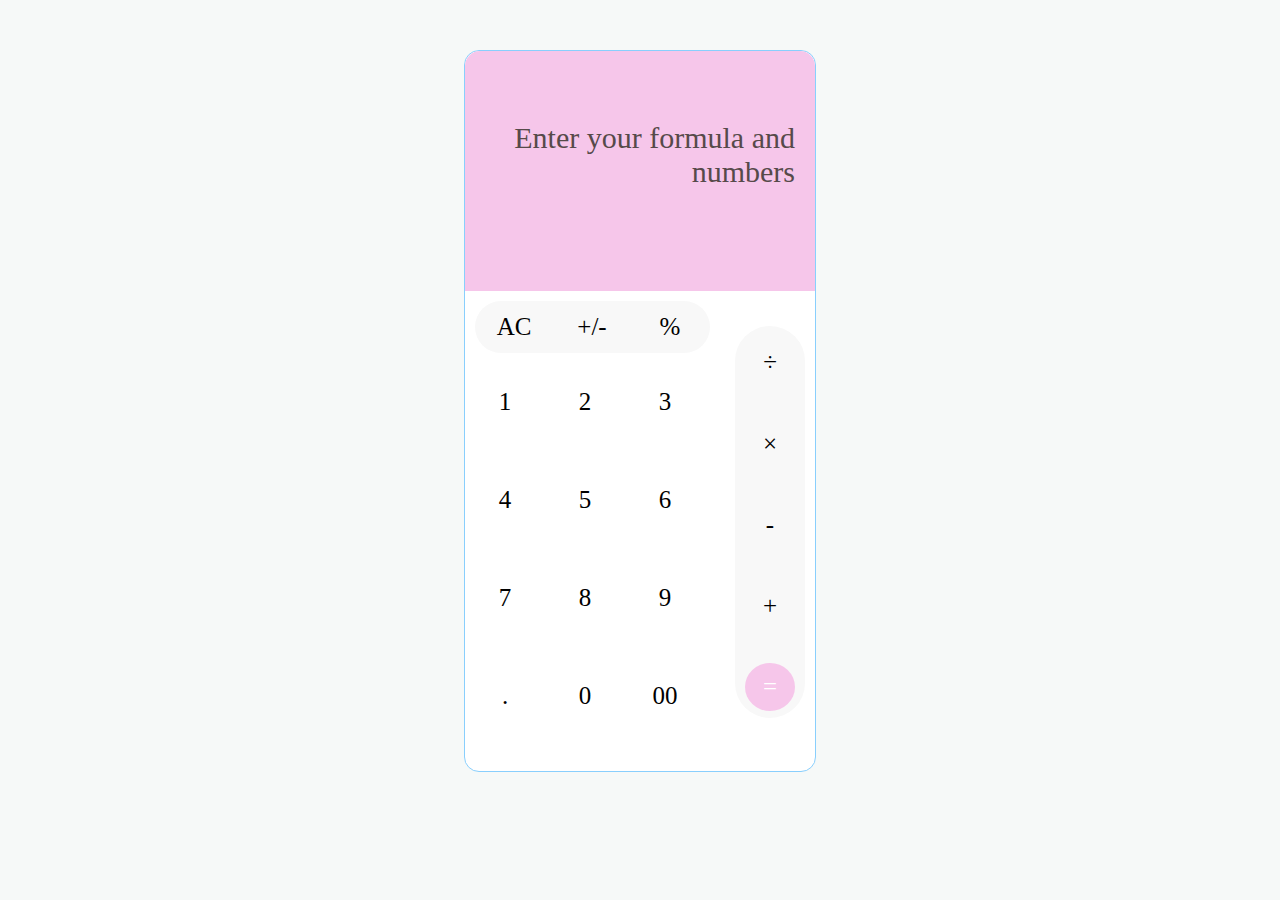
<file: calsi/index.html>
<!DOCTYPE html>
<html>
	<head>
		<title>Calculator</title>
        <link rel="stylesheet" href="style.css">
	</head>
	<body>
		<div id="calculator">
			<div id="top">
				<div id="formula">
					Enter your formula and numbers
				</div>
				<div id="result" style="display:none;">
					<div id="equal-symbol">=</div>
					<span id="equal-value">256</span>
				</div>
			</div>
			<div id="bottom">
				<div id="right-side">
					<div class="key-number" id="button-div">
						÷
					</div>
					<div class="key-number" id="button-mul">
						×
					</div>
					<div class="key-number" id="button-min">
						-
					</div>
					<div class="key-number" id="button-add">
						+
					</div>
					<div class="key-number" id="button-equal">
						=
					</div>
				</div>
				<div id="number">
					<div id="left-side">
						<div class="key-number" id="button-ac">
							AC
						</div>
						<div class="key-number" id="button-sign">
							+/-
						</div>
						<div class="key-number" id="button-mod">
							%
						</div>
					</div>
					<div class="key-number" id="button-1">
						1
					</div>
					<div class="key-number" id="button-2">
						2
					</div>
					<div class="key-number" id="button-3">
						3
					</div>
					<div class="key-number" id="button-4">
						4
					</div>
					<div class="key-number" id="button-5">
						5
					</div>
					<div class="key-number" id="button-6">
						6
					</div>
					<div class="key-number" id="button-7">
						7
					</div>
					<div class="key-number" id="button-8">
						8
					</div>
					<div class="key-number" id="button-9">
						9
					</div>
					<div class="key-number" id="button-dot">
						.
					</div>
					<div class="key-number" id="button-0">
						0
					</div>
					<div class="key-number" id="button-00">
						00
					</div>
				</div>
			</div>
		</div>
		<script src="code.js">
		</script>
	</body>
</html>
</file>
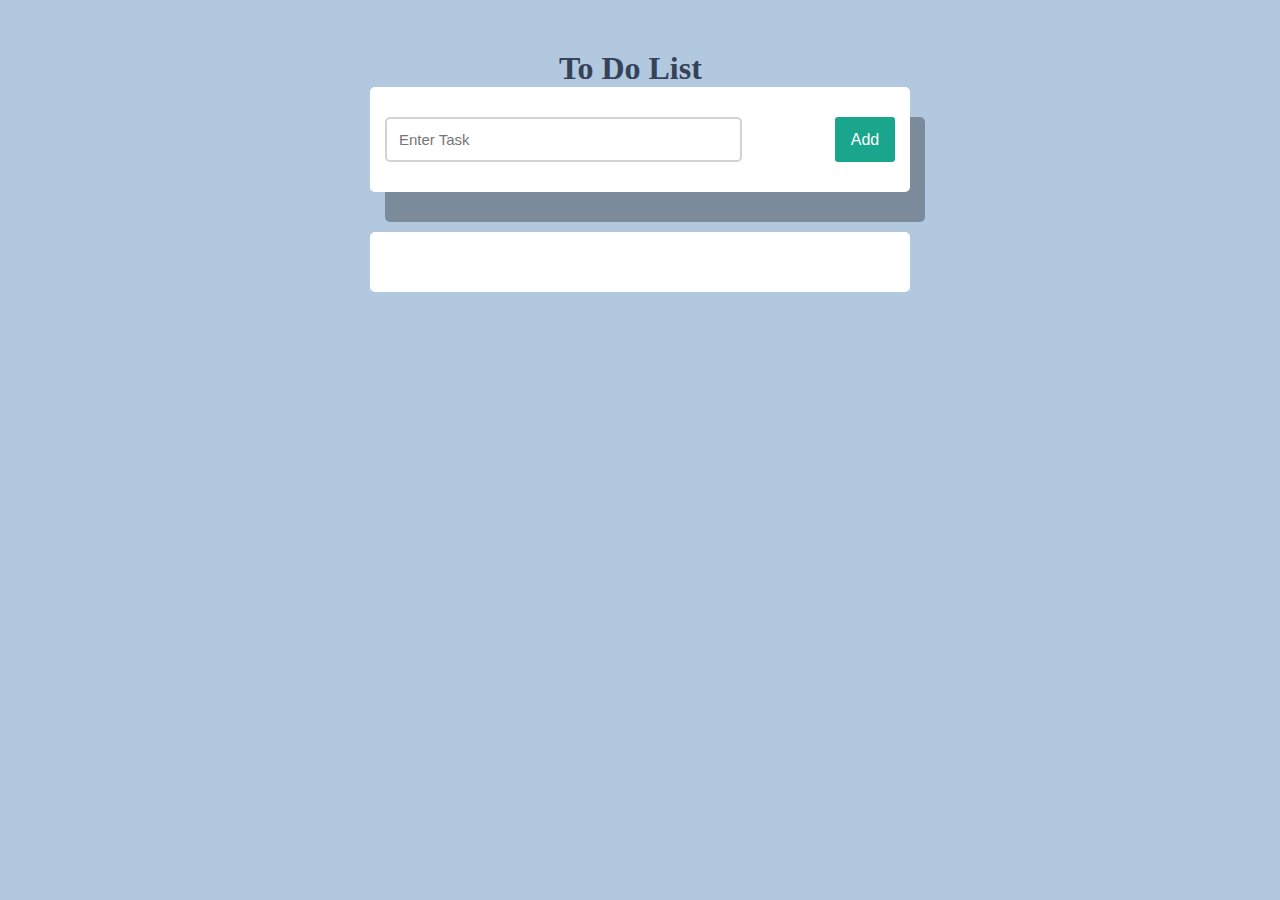
<file: to_do_list/index.html>
<!DOCTYPE html>
<html lang="en">
<head>
    <meta charset="UTF-8">
    <meta http-equiv="X-UA-Compatible" content="IE=edge">
    <meta name="viewport" content="width=device-width, initial-scale=1.0">
    <title>Document</title>
    <link rel="stylesheet" href="style.css">
</head>
<body>
    <div class="container">
      <h1 style="position: relative;margin-left: 35%;font-style: normal;color: #354259;">To Do List</h1>
        <div id="newtask">
          <input type="text"placeholder="Enter Task">
          <button type="button" id="push">Add</button>
        </div>
        <div id="tasks"></div>
      </div>
      <script>
        document.querySelector('#push').onclick=
        function(){
           if(document.querySelector('#newtask input').value.length ==0){
              alert("Please Enter a Task");
           }
           else{
          
             document.querySelector('#tasks').innerHTML
             +=`<div class="task">
                <span id="taskname">
                ${document.querySelector("#newtask input").value}
                </span>
                <button class="delete">X</button></div>
                `;
            
                var current_tasks=document.
                querySelectorAll('.delete');
            for(var i=0;i<current_tasks.length;i++)
            {
                current_tasks[i].onclick=function()
                 {
                    this.parentNode.remove();
                  }
            }

                 var tasks=document.querySelectorAll('#taskname');
             for(var i=0;i<tasks.length;i++)
             {
                tasks[i].onclick=function()
                 {
                  this.classList.toggle('completed');
                }
             }
              document.querySelector('#newtask input').
               value="";
}
}            
 
        </script>
</body>
</html>
</file>
<file: calsi/style.css>
* {
    padding: 0px;
    margin: 0px;
}
body {
    font-family: 'Open Sans';
    background: #f6f9f8;
}
#calculator {
    margin: auto;
    margin-top: 50px;
    margin-bottom: 50px;
    width: 350px;
    height: 720px;
    border-radius: 15px;
    background: #ffffff;
    border: 1px solid gray;
    border: 1px solid #89CFFD;
}
#calculator #top {
    border-top-right-radius: 15px;
    border-top-left-radius: 15px;
    width: 100%;
    height: 240px;
    background: #F6C6EA;
    background: linear-gradient(60deg, #F6C6EA 35%, #F6C6EA 100%);
}
#calculator #bottom {
    border-bottom-right-radius: 15px;
    border-bottom-left-radius: 15px;
    width: 100%;
    height: auto;
    background: #ffffff;
}
#calculator #bottom .key-number {
    cursor: pointer;
    width: 70px;
    height: auto;
    text-align: center;
    vertical-align: middle;
    float: left;
    margin: 5px;
    padding-top: 30px;
    padding-bottom: 30px;
    font-size: 25px;
}
#calculator #bottom #right-side {
    float: right;
    width: 70px;
    margin-top: 35px;
    margin-right: 10px;
    height: auto;
    background: #f8f8f8;
    border-radius: 100px;
}
#calculator #bottom #left-side {
    float: right;
    width: calc(100% - 20px);
    height: 50px;
    margin-top: 10px;
    margin-right: 10px;
    height: auto;
    background: #f8f8f8;
    border-radius: 100px;
}
#calculator #bottom #left-side .key-number {
    width: 50px;
    margin-left: 14px;
    margin-right: 14px;
    padding-top: 7px;
    padding-bottom: 7px;
    font-size: 25px;
}
#calculator #button-equal {
    background: #F6C6EA;
    background: linear-gradient(60deg, #F6C6EA 35%, #F6C6EA 100%);
    border-radius: 50%;
    color: white;
    margin-bottom: 7px !important;
}
#calculator #bottom #right-side .key-number {
    width: 50px;
    padding-top: 10px;
    padding-bottom: 10px;
    margin-top: 13px;
    margin-bottom: 20px;
    margin-left: 10px;
    margin-right: 10px;
}
#calculator #bottom #number {
    width: 255px;
    height: auto;
    float: left;
}
#calculator #top #formula {
    padding: 20px;
    color: #564A4A;
    float: right;
    text-align: right;
    width: calc(100% - 40px);
    font-size: 30px;
    margin-top: 50px;
}
#calculator #top #result {
    float: right;
    width: calc(100% - 40px);
    padding: 20px;
    font-size: 40px;
    color: white;
}
#calculator #top #equal-symbol {
    float: left;
}
#calculator #top #equal-value {
    float: right;
}
</file>
<file: to_do_list/style.css>
*{
    padding:0;
    margin:0;
    box-sizing:border-box;
 }
 body{
    position: absolute;
    background-color: #B2C8DF;
    height:35%;
    width:540px;
    margin:auto;
    top:50px;
    left:0;
    right:0;
    padding:30px0;
    border-radius:8px;
}
#newtask{
    position:relative;
    padding:30px 15px;
    background:#fff;
    border-radius:5px;
    box-shadow:015px 30px rgba(0,0,0,0.3);
}
#newtask input
{
    border-radius:5px;
    width:70%;
    height:45px;
    font-size:15px;
    border:2px solid #d1d3d4;
    padding: 12px;
    color:#111111;
    font-weight:500;
    position:relative;

}
#newtask button{
    position:relative;
    float:right;
    width:60px;
    height:45px;
    border-radius:3px;
    font-weight:500;
    font-size:16px;
    background:#19A68C;
    color:#fff;
    border:none;
    outline:none;
    cursor:pointer;
}
#tasks{
    width:100%;
    position:relative;
    margin-top:40px;
    background:#fff;
    padding:30px 20px;
    border-radius: 5px;
}
.task{
   background:#fff;
   height:50px;
   padding:5px 10px;
   font-size: 25px;
   border-radius:0px;
   margin-top:10px;
   display:flex;
   align-items:center;
   justify-content:space-between;
   cursor:pointer;
   border-bottom:2px solid#d1d3d4;
}
.task span
{
    font-size:20px;
    font-weight:400;
    cursor:pointer;
 } 
.task button
{
        border:none;
        background:#19A68C;
        height:100%;
        width:40px;
        color:#fff;
        border-radius:5px;
        cursor:pointer;
}
.completed{
    text-decoration:line-through;
    opacity:0.7;
}
</file>
